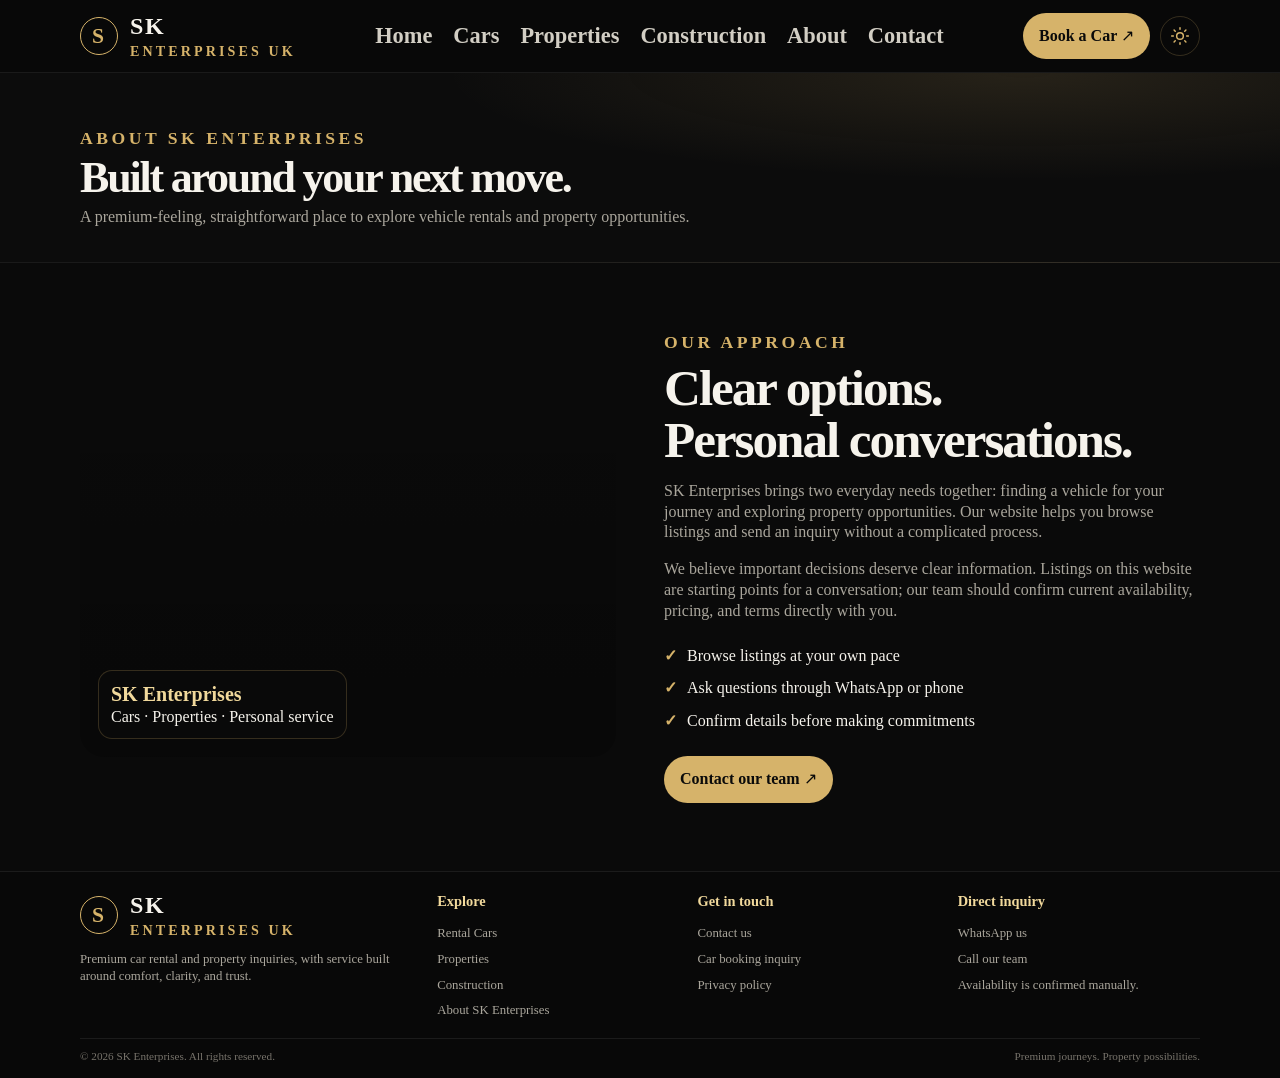
<file: about.html>
<!doctype html>
<html lang="en-GB">
  <head>
    <title>About SK Enterprises Car Rental & Property Services</title>
    <meta
      name="description"
      content="Learn about SK Enterprises and its car rental, property, and construction inquiries. Contact the team about services in its confirmed operating areas."
    />
    <meta charset="utf-8" />
    <meta name="viewport" content="width=device-width, initial-scale=1" />
    <meta name="theme-color" content="#0a0a0a" />
    <link rel="icon" href="images/branding/favicon.svg" type="image/svg+xml" />
    <link rel="stylesheet" href="css/components.css" />
    <link rel="stylesheet" href="css/style.css" />
    <link rel="stylesheet" href="css/responsive-pro.css" />
    <link rel="stylesheet" href="css/theme.css" />
    <script src="js/theme.js"></script>
    <script defer src="js/config.js"></script>
    <script defer src="js/main.js"></script>
  </head>
  <body>
    <header class="site-header">
      <div class="container navbar">
        <a class="brand" href="index.html" aria-label="SK Enterprises home"
          ><span class="brand-mark">S</span
          ><span class="brand-copy"
            ><strong>SK </strong><small>ENTERPRISES UK</small></span
          ></a
        >
        <nav
          class="nav-links"
          id="primary-navigation"
          aria-label="Main navigation"
        >
          <a href="index.html">Home</a><a href="cars.html">Cars</a
          ><a href="properties.html">Properties</a
          ><a href="construction.html">Construction</a
          ><a href="about.html">About</a><a href="contact.html">Contact</a>
        </nav>
        <div class="nav-actions">
          <a class="btn btn--gold btn--small" href="booking.html"
            >Book a Car ↗</a
          ><button
            class="menu-toggle"
            aria-label="Open navigation menu"
            aria-expanded="false"
            aria-controls="primary-navigation"
          >
            ☰
          </button>
        </div>
      </div>
    </header>
    <main>
      <section class="page-hero">
        <div class="container">
          <span class="eyebrow">About SK Enterprises</span>
          <h1>Built around your next move.</h1>
          <p>
            A premium-feeling, straightforward place to explore vehicle rentals
            and property opportunities.
          </p>
        </div>
      </section>
      <section class="section">
        <div class="container about-grid">
          <div
            class="about-visual"
            role="img"
            aria-label="Modern residential architecture"
          >
            <div class="about-stamp">
              <strong>SK Enterprises</strong
              ><span>Cars · Properties · Personal service</span>
            </div>
          </div>
          <div class="about-copy">
            <span class="eyebrow">Our approach</span>
            <h2>Clear options.<br />Personal conversations.</h2>
            <p>
              SK Enterprises brings two everyday needs together: finding a
              vehicle for your journey and exploring property opportunities. Our
              website helps you browse listings and send an inquiry without a
              complicated process.
            </p>
            <p>
              We believe important decisions deserve clear information. Listings
              on this website are starting points for a conversation; our team
              should confirm current availability, pricing, and terms directly
              with you.
            </p>
            <ul class="check-list">
              <li>Browse listings at your own pace</li>
              <li>Ask questions through WhatsApp or phone</li>
              <li>Confirm details before making commitments</li>
            </ul>
            <a class="btn btn--gold" href="contact.html">Contact our team ↗</a>
          </div>
        </div>
      </section>
    </main>
    <footer class="site-footer">
      <div class="container">
        <div class="footer-grid">
          <div class="footer-about">
            <a class="brand" href="index.html"
              ><span class="brand-mark">S</span
              ><span class="brand-copy"
                ><strong>SK </strong><small>ENTERPRISES UK</small></span
              ></a
            >
            <p>
              Premium car rental and property inquiries, with service built
              around comfort, clarity, and trust.
            </p>
          </div>
          <div class="footer-col">
            <h4>Explore</h4>
            <a href="cars.html">Rental Cars</a
            ><a href="properties.html">Properties</a
            ><a href="construction.html">Construction</a
            ><a href="about.html">About SK Enterprises</a>
          </div>
          <div class="footer-col">
            <h4>Get in touch</h4>
            <a href="contact.html">Contact us</a
            ><a href="booking.html">Car booking inquiry</a
            ><a href="privacy.html">Privacy policy</a>
          </div>
          <div class="footer-col">
            <h4>Direct inquiry</h4>
            <a href="javascript:void(0)" data-whatsapp>WhatsApp us</a
            ><a href="javascript:void(0)" data-call>Call our team</a>
            <p>Availability is confirmed manually.</p>
          </div>
        </div>
        <div class="footer-bottom">
          <span
            >© <span data-year></span> SK Enterprises. All rights
            reserved.</span
          ><span>Premium journeys. Property possibilities.</span>
        </div>
      </div>
    </footer>
  </body>
</html>
</file>
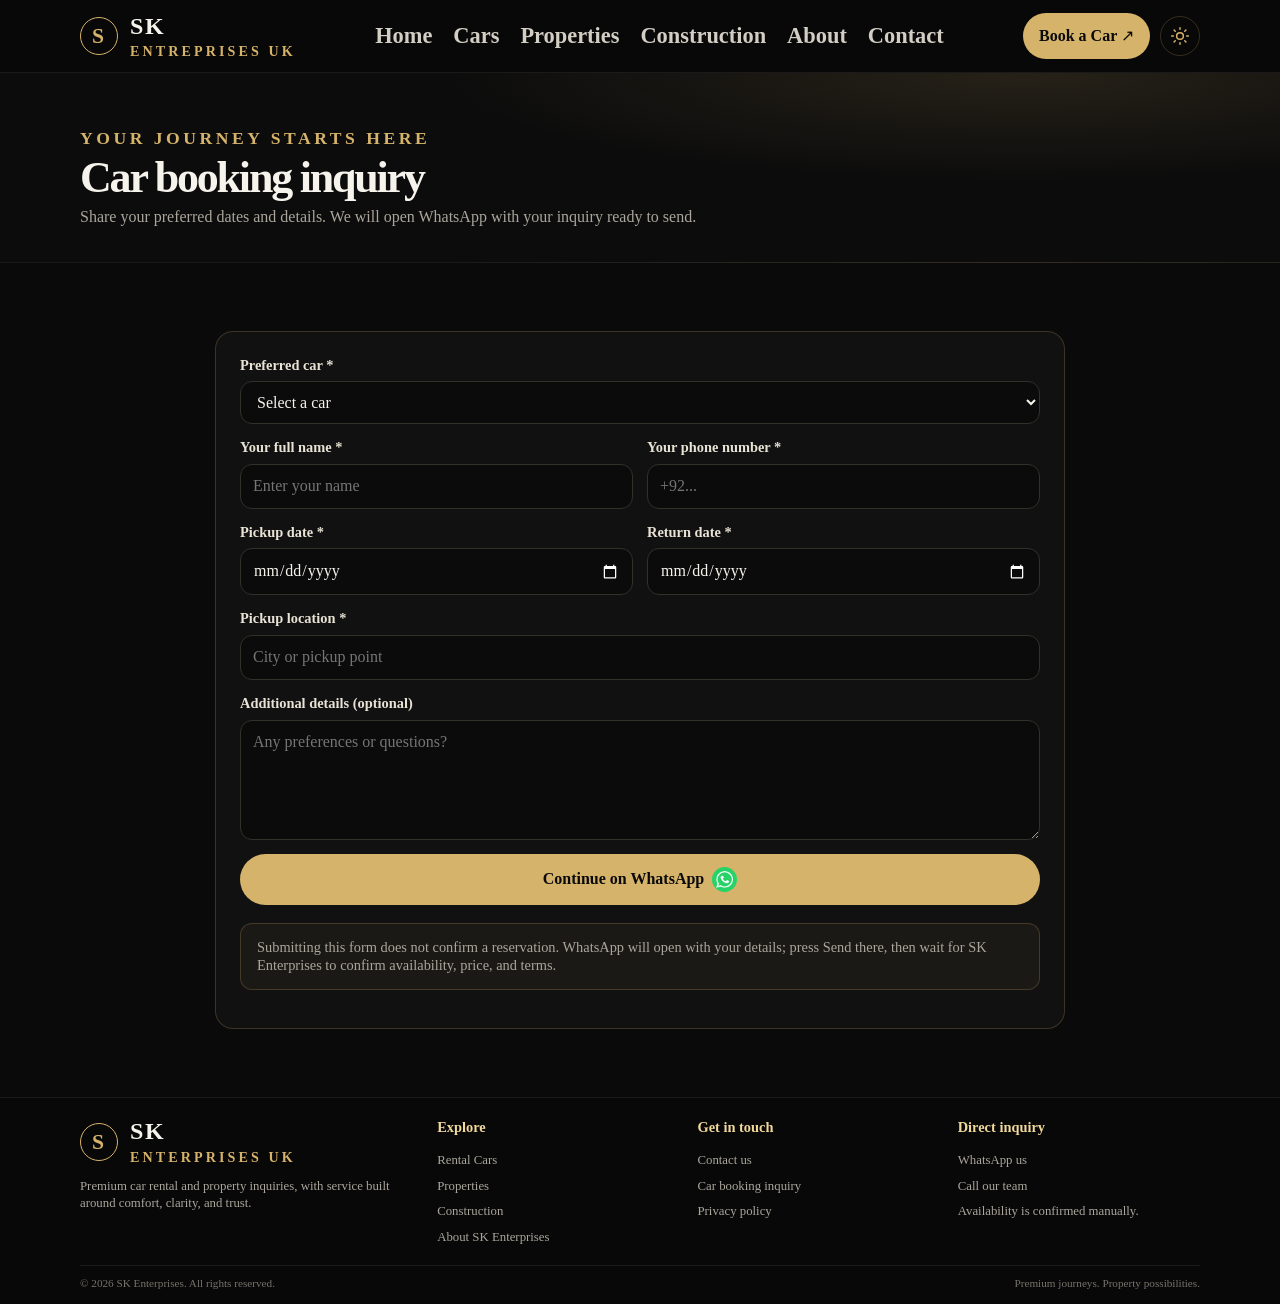
<file: booking.html>
<!doctype html>
<html lang="en-GB">
  <head>
    <title>Car Rental Booking in Islamabad & Rawalpindi | SK Enterprises</title>
    <meta
      name="description"
      content="Send SK Enterprises a car rental inquiry for Islamabad or Rawalpindi. Ask about dates, pickup location, driver or self-drive options, and availability."
    />
    <meta charset="utf-8" />
    <meta name="viewport" content="width=device-width, initial-scale=1" />
    <meta name="theme-color" content="#0a0a0a" />
    <link rel="icon" href="images/branding/favicon.svg" type="image/svg+xml" />
    <link rel="stylesheet" href="css/components.css" />
    <link rel="stylesheet" href="css/style.css" />
    <link rel="stylesheet" href="css/theme.css" />

    <link rel="stylesheet" href="css/responsive-pro.css" />
    <script defer src="js/config.js"></script>
    <script defer src="js/main.js"></script>
    <script src="js/theme.js"></script>
  </head>
  <body>
    <header class="site-header">
      <div class="container navbar">
        <a class="brand" href="index.html" aria-label="SK Enterprises home"
          ><span class="brand-mark">S</span
          ><span class="brand-copy"
            ><strong>SK </strong><small>ENTREPRISES UK</small></span
          ></a
        >
        <nav
          class="nav-links"
          id="primary-navigation"
          aria-label="Main navigation"
        >
          <a href="index.html">Home</a><a href="cars.html">Cars</a
          ><a href="properties.html">Properties</a
          ><a href="construction.html">Construction</a
          ><a href="about.html">About</a><a href="contact.html">Contact</a>
        </nav>
        <div class="nav-actions">
          <a class="btn btn--gold btn--small" href="booking.html"
            >Book a Car ↗</a
          ><button
            class="menu-toggle"
            aria-label="Open navigation menu"
            aria-expanded="false"
            aria-controls="primary-navigation"
          >
            ☰
          </button>
        </div>
      </div>
    </header>
    <main>
      <section class="page-hero">
        <div class="container">
          <span class="eyebrow">Your journey starts here</span>
          <h1>Car booking inquiry</h1>
          <p>
            Share your preferred dates and details. We will open WhatsApp with
            your inquiry ready to send.
          </p>
        </div>
      </section>
      <section class="section">
        <div class="container" style="max-width: 850px">
          <form id="booking-form" class="form-card">
            <div class="form-grid">
              <div class="field field--full">
                <label for="car">Preferred car *</label
                ><select id="car" name="car" required>
                  <option value="">Select a car</option>
                  <option value="CAR001 — Executive Sedan">
                    Executive Sedan
                  </option>
                  <option value="CAR002 — Luxury Performance Coupe">
                    Luxury Performance Coupe
                  </option>
                  <option value="CAR003 — Premium SUV">Premium SUV</option>
                </select>
              </div>
              <div class="field">
                <label for="name">Your full name *</label
                ><input
                  id="name"
                  name="name"
                  autocomplete="name"
                  required
                  placeholder="Enter your name"
                />
              </div>
              <div class="field">
                <label for="phone">Your phone number *</label
                ><input
                  id="phone"
                  name="phone"
                  type="tel"
                  autocomplete="tel"
                  required
                  placeholder="+92..."
                />
              </div>
              <div class="field">
                <label for="pickupDate">Pickup date *</label
                ><input
                  id="pickupDate"
                  name="pickupDate"
                  type="date"
                  required
                />
              </div>
              <div class="field">
                <label for="returnDate">Return date *</label
                ><input
                  id="returnDate"
                  name="returnDate"
                  type="date"
                  required
                />
              </div>
              <div class="field field--full">
                <label for="location">Pickup location *</label
                ><input
                  id="location"
                  name="location"
                  required
                  placeholder="City or pickup point"
                />
              </div>
              <div class="field field--full">
                <label for="notes">Additional details (optional)</label
                ><textarea
                  id="notes"
                  name="notes"
                  rows="4"
                  placeholder="Any preferences or questions?"
                ></textarea>
              </div>
              <div class="field field--full">
                <button class="btn btn--gold" type="submit">
                  Continue on WhatsApp
                  <span
                    ><img
                      class="whatsapp-Logo"
                      src="images/whatsapp.logo.png"
                      alt=""
                  /></span>
                </button>
              </div>
            </div>
            <p class="notice" style="margin-top: 18px">
              Submitting this form does not confirm a reservation. WhatsApp will
              open with your details; press Send there, then wait for SK
              Enterprises to confirm availability, price, and terms.
            </p>
          </form>
        </div>
      </section>
    </main>
    <footer class="site-footer">
      <div class="container">
        <div class="footer-grid">
          <div class="footer-about">
            <a class="brand" href="index.html"
              ><span class="brand-mark">S</span
              ><span class="brand-copy"
                ><strong>SK </strong><small>ENTERPRISES UK</small></span
              ></a
            >
            <p>
              Premium car rental and property inquiries, with service built
              around comfort, clarity, and trust.
            </p>
          </div>
          <div class="footer-col">
            <h4>Explore</h4>
            <a href="cars.html">Rental Cars</a
            ><a href="properties.html">Properties</a
            ><a href="construction.html">Construction</a
            ><a href="about.html">About SK Enterprises</a>
          </div>
          <div class="footer-col">
            <h4>Get in touch</h4>
            <a href="contact.html">Contact us</a
            ><a href="booking.html">Car booking inquiry</a
            ><a href="privacy.html">Privacy policy</a>
          </div>
          <div class="footer-col">
            <h4>Direct inquiry</h4>
            <a href="javascript:void(0)" data-whatsapp>WhatsApp us</a
            ><a href="javascript:void(0)" data-call>Call our team</a>
            <p>Availability is confirmed manually.</p>
          </div>
        </div>
        <div class="footer-bottom">
          <span
            >© <span data-year></span> SK Enterprises. All rights
            reserved.</span
          ><span>Premium journeys. Property possibilities.</span>
        </div>
      </div>
    </footer>
    <script defer src="js/booking.js"></script>
  </body>
</html>
</file>
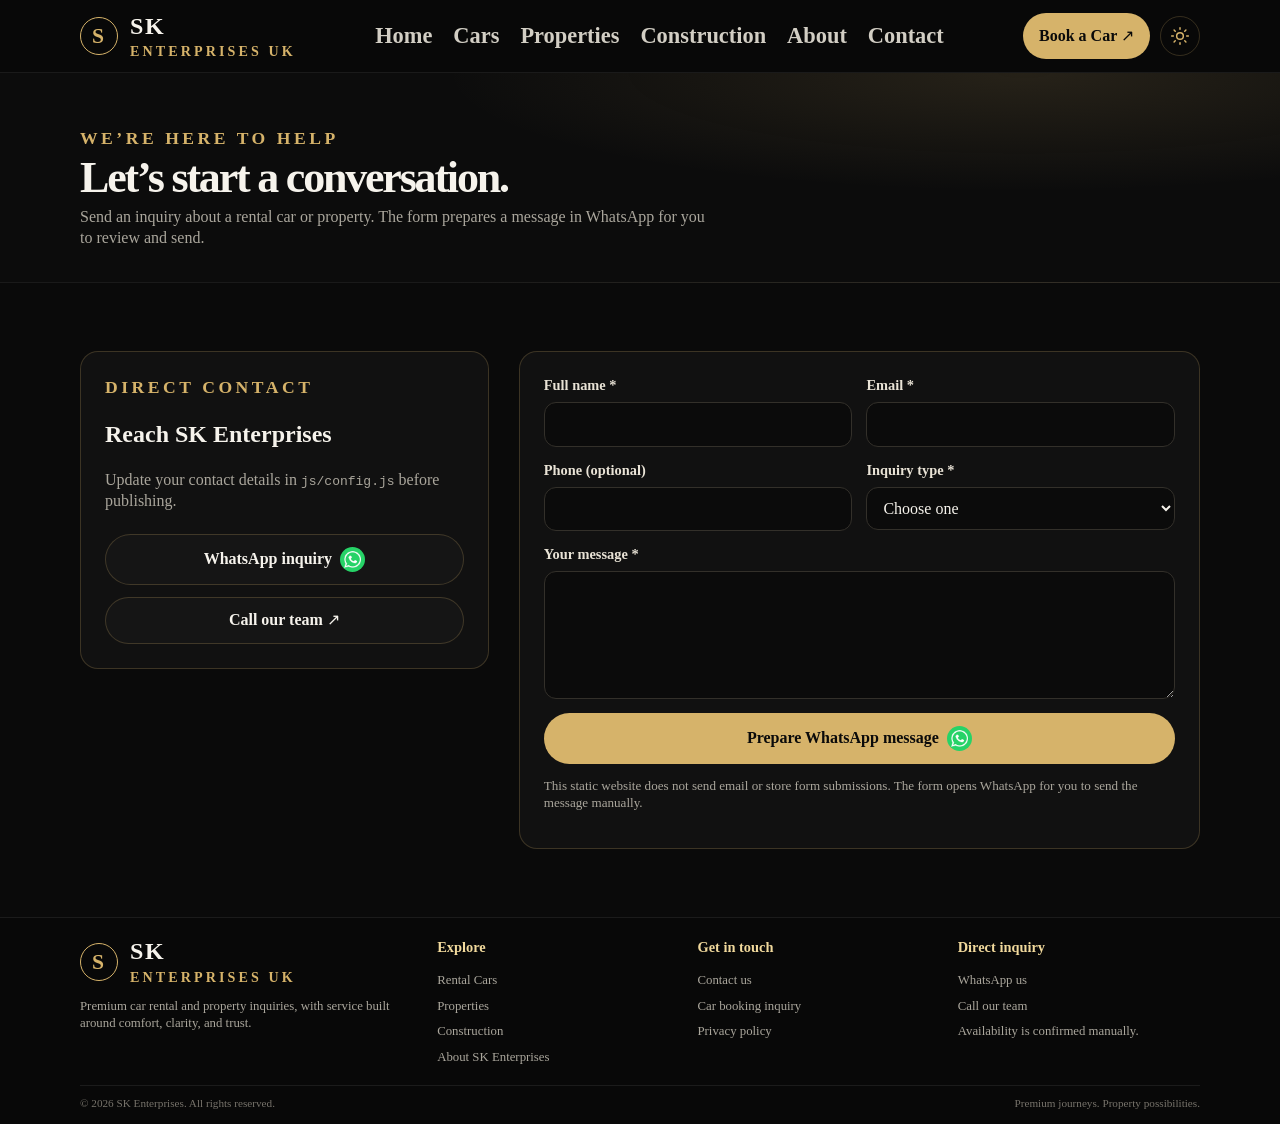
<file: contact.html>
<!doctype html>
<html lang="en-GB">
  <head>
    <title>Contact SK Enterprises | Islamabad & Rawalpindi Car Rental</title>
    <meta
      name="description"
      content="Contact SK Enterprises about car rental in Islamabad and Rawalpindi, including driver and self-drive options, subject to availability."
    />
    <meta charset="utf-8" />
    <meta name="viewport" content="width=device-width, initial-scale=1" />
    <meta name="theme-color" content="#0a0a0a" />
    <link rel="icon" href="images/branding/favicon.svg" type="image/svg+xml" />
    <link rel="stylesheet" href="css/components.css" />
    <link rel="stylesheet" href="css/style.css" />
    <!-- <link rel="stylesheet" href="css/responsive.css"> -->
    <link rel="stylesheet" href="css/responsive-pro.css" />
    <link rel="stylesheet" href="css/theme.css" />
    <script src="js/theme.js"></script>
    <script defer src="js/config.js"></script>
    <script defer src="js/main.js"></script>
  </head>
  <body>
    <header class="site-header">
      <div class="container navbar">
        <a class="brand" href="index.html" aria-label="SK Enterprises home"
          ><span class="brand-mark">S</span
          ><span class="brand-copy"
            ><strong>SK </strong><small>ENTERPRISES UK</small></span
          ></a
        >
        <nav
          class="nav-links"
          id="primary-navigation"
          aria-label="Main navigation"
        >
          <a href="index.html">Home</a><a href="cars.html">Cars</a
          ><a href="properties.html">Properties</a
          ><a href="construction.html">Construction</a
          ><a href="about.html">About</a><a href="contact.html">Contact</a>
        </nav>
        <div class="nav-actions">
          <a class="btn btn--gold btn--small hidden" href="booking.html"
            >Book a Car ↗</a
          ><button
            class="menu-toggle"
            aria-label="Open navigation menu"
            aria-expanded="false"
            aria-controls="primary-navigation"
          >
            ☰
          </button>
        </div>
      </div>
    </header>
    <main>
      <section class="page-hero">
        <div class="container">
          <span class="eyebrow">We’re here to help</span>
          <h1>Let’s start a conversation.</h1>
          <p>
            Send an inquiry about a rental car or property. The form prepares a
            message in WhatsApp for you to review and send.
          </p>
        </div>
      </section>
      <section class="section">
        <div
          class="container"
          style="
            display: grid;
            grid-template-columns: 0.75fr 1.25fr;
            gap: 30px;
            align-items: start;
          "
        >
          <div>
            <div class="form-card">
              <span class="eyebrow">Direct contact</span>
              <h2>Reach SK Enterprises</h2>
              <p class="muted">
                Update your contact details in <code>js/config.js</code> before
                publishing.
              </p>
              <div style="display: grid; gap: 12px; margin-top: 22px">
                <button class="btn btn--outline" data-whatsapp>
                  WhatsApp inquiry
                  <span
                    ><img
                      class="whatsapp-Logo"
                      src="images/whatsapp.logo.png"
                      alt="w-logo"
                  /></span></button
                ><button class="btn btn--outline" data-call>
                  Call our team ↗
                </button>
              </div>
            </div>
          </div>
          <form id="contact-form" class="form-card">
            <div class="form-grid">
              <div class="field">
                <label for="contact-name">Full name *</label
                ><input
                  id="contact-name"
                  name="name"
                  required
                  autocomplete="name"
                />
              </div>
              <div class="field">
                <label for="contact-email">Email *</label
                ><input
                  id="contact-email"
                  name="email"
                  type="email"
                  required
                  autocomplete="email"
                />
              </div>
              <div class="field">
                <label for="contact-phone">Phone (optional)</label
                ><input id="contact-phone" name="phone" type="tel" />
              </div>
              <div class="field">
                <label for="subject">Inquiry type *</label
                ><select id="subject" name="subject" required>
                  <option value="">Choose one</option>
                  <option>Car rental</option>
                  <option>Property sale</option>
                  <option>Property rent</option>
                  <option>General inquiry</option>
                </select>
              </div>
              <div class="field field--full">
                <label for="message">Your message *</label
                ><textarea
                  id="message"
                  name="message"
                  rows="5"
                  required
                ></textarea>
              </div>
              <div class="field field--full">
                <button class="btn btn--gold" type="submit">
                  Prepare WhatsApp message
                  <span
                    ><img
                      class="whatsapp-Logo"
                      src="images/whatsapp.logo.png"
                      alt="w-logo"
                  /></span>
                </button>
              </div>
            </div>
            <p class="muted" style="font-size: 0.82rem">
              This static website does not send email or store form submissions.
              The form opens WhatsApp for you to send the message manually.
            </p>
          </form>
        </div>
      </section>
    </main>
    <footer class="site-footer">
      <div class="container">
        <div class="footer-grid">
          <div class="footer-about">
            <a class="brand" href="index.html"
              ><span class="brand-mark">S</span
              ><span class="brand-copy"
                ><strong>SK </strong><small>ENTERPRISES UK</small></span
              ></a
            >
            <p>
              Premium car rental and property inquiries, with service built
              around comfort, clarity, and trust.
            </p>
          </div>
          <div class="footer-col">
            <h4>Explore</h4>
            <a href="cars.html">Rental Cars</a
            ><a href="properties.html">Properties</a
            ><a href="construction.html">Construction</a
            ><a href="about.html">About SK Enterprises</a>
          </div>
          <div class="footer-col">
            <h4>Get in touch</h4>
            <a href="contact.html">Contact us</a
            ><a href="booking.html">Car booking inquiry</a
            ><a href="privacy.html">Privacy policy</a>
          </div>
          <div class="footer-col">
            <h4>Direct inquiry</h4>
            <a href="javascript:void(0)" data-whatsapp>WhatsApp us</a
            ><a href="javascript:void(0)" data-call>Call our team</a>
            <p>Availability is confirmed manually.</p>
          </div>
        </div>
        <div class="footer-bottom">
          <span
            >© <span data-year></span> SK Enterprises. All rights
            reserved.</span
          ><span>Premium journeys. Property possibilities.</span>
        </div>
      </div>
    </footer>
    <script defer src="js/contact.js"></script>
  </body>
</html>
</file>
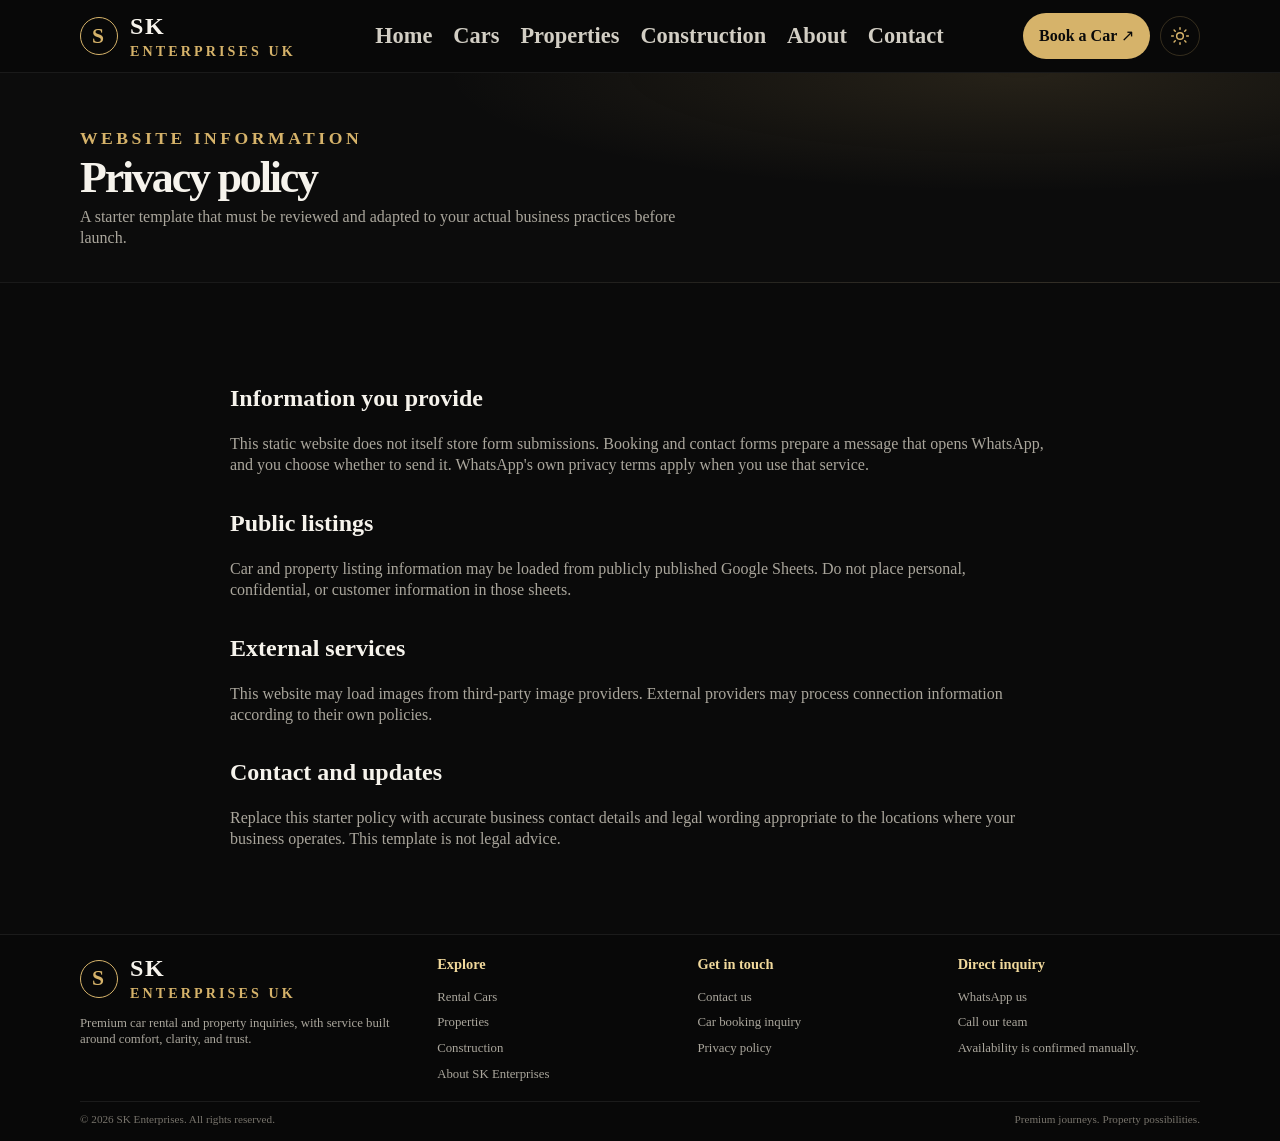
<file: privacy.html>
<!doctype html>
<html lang="en-GB">
  <head>
    <title>Privacy Policy | SK Enterprises</title>
    <meta
      name="description"
      content="Privacy information for the SK Enterprises website."
    />
    <meta charset="utf-8" />
    <meta name="viewport" content="width=device-width, initial-scale=1" />
    <meta name="theme-color" content="#0a0a0a" />
    <link rel="icon" href="images/branding/favicon.svg" type="image/svg+xml" />
    <link rel="stylesheet" href="css/components.css" />
    <link rel="stylesheet" href="css/style.css" />
    <!-- <link rel="stylesheet" href="css/responsive.css"> -->
    <link rel="stylesheet" href="css/responsive-pro.css" />
    <link rel="stylesheet" href="css/theme.css" />
    <script src="js/theme.js"></script>
    <script defer src="js/config.js"></script>
    <script defer src="js/main.js"></script>
  </head>
  <body>
    <header class="site-header">
      <div class="container navbar">
        <a class="brand" href="index.html" aria-label="SK Enterprises home"
          ><span class="brand-mark">S</span
          ><span class="brand-copy"
            ><strong>SK </strong><small>ENTERPRISES UK</small></span
          ></a
        >
        <nav
          class="nav-links"
          id="primary-navigation"
          aria-label="Main navigation"
        >
          <a href="index.html">Home</a><a href="cars.html">Cars</a
          ><a href="properties.html">Properties</a
          ><a href="construction.html">Construction</a
          ><a href="about.html">About</a><a href="contact.html">Contact</a>
        </nav>
        <div class="nav-actions">
          <a class="btn btn--gold btn--small" href="booking.html"
            >Book a Car ↗</a
          ><button
            class="menu-toggle"
            aria-label="Open navigation menu"
            aria-expanded="false"
            aria-controls="primary-navigation"
          >
            ☰
          </button>
        </div>
      </div>
    </header>
    <main>
      <section class="page-hero">
        <div class="container">
          <span class="eyebrow">Website information</span>
          <h1>Privacy policy</h1>
          <p>
            A starter template that must be reviewed and adapted to your actual
            business practices before launch.
          </p>
        </div>
      </section>
      <section class="section">
        <div class="container legal-copy">
          <h2>Information you provide</h2>
          <p>
            This static website does not itself store form submissions. Booking
            and contact forms prepare a message that opens WhatsApp, and you
            choose whether to send it. WhatsApp's own privacy terms apply when
            you use that service.
          </p>
          <h2>Public listings</h2>
          <p>
            Car and property listing information may be loaded from publicly
            published Google Sheets. Do not place personal, confidential, or
            customer information in those sheets.
          </p>
          <h2>External services</h2>
          <p>
            This website may load images from third-party image providers.
            External providers may process connection information according to
            their own policies.
          </p>
          <h2>Contact and updates</h2>
          <p>
            Replace this starter policy with accurate business contact details
            and legal wording appropriate to the locations where your business
            operates. This template is not legal advice.
          </p>
        </div>
      </section>
    </main>
    <footer class="site-footer">
      <div class="container">
        <div class="footer-grid">
          <div class="footer-about">
            <a class="brand" href="index.html"
              ><span class="brand-mark">S</span
              ><span class="brand-copy"
                ><strong>SK </strong><small>ENTERPRISES UK</small></span
              ></a
            >
            <p>
              Premium car rental and property inquiries, with service built
              around comfort, clarity, and trust.
            </p>
          </div>
          <div class="footer-col">
            <h4>Explore</h4>
            <a href="cars.html">Rental Cars</a
            ><a href="properties.html">Properties</a
            ><a href="construction.html">Construction</a
            ><a href="about.html">About SK Enterprises</a>
          </div>
          <div class="footer-col">
            <h4>Get in touch</h4>
            <a href="contact.html">Contact us</a
            ><a href="booking.html">Car booking inquiry</a
            ><a href="privacy.html">Privacy policy</a>
          </div>
          <div class="footer-col">
            <h4>Direct inquiry</h4>
            <a href="javascript:void(0)" data-whatsapp>WhatsApp us</a
            ><a href="javascript:void(0)" data-call>Call our team</a>
            <p>Availability is confirmed manually.</p>
          </div>
        </div>
        <div class="footer-bottom">
          <span
            >© <span data-year></span> SK Enterprises. All rights
            reserved.</span
          ><span>Premium journeys. Property possibilities.</span>
        </div>
      </div>
    </footer>
  </body>
</html>
</file>
<file: css/components.css>
:root {
  --black: #0a0a0a;
  --surface: #111111;
  --surface-2: #181818;
  --gold: #d6b36a;
  --gold-light: #f1d99c;
  --text: #f6f3ec;
  --muted: #aaa69c;
  --line: rgba(214, 179, 106, 0.22);
  --radius: 18px;
  --shadow: 0 18px 50px rgba(0, 0, 0, 0.32);
}
* {
  box-sizing: border-box;
}
html {
  scroll-behavior: smooth;
}
body {
  margin: 0;
  background: var(--black);
  color: var(--text);
  /* font-family: Inter, "Segoe UI", Arial, sans-serif; */
  font-family: "Times New Roman", Times, serif;
  line-height: 1.3;
}
img {
  max-width: 100%;
  display: block;
}
a {
  color: inherit;
  text-decoration: none;
}
button,
input,
select,
textarea {
  font: inherit;
}
button,
.btn {
  cursor: pointer;
}
.container {
  width: min(1120px, calc(100% - 40px));
  margin-inline: auto;
}
.section {
  padding: 68px 0;
}
.section--soft {
  background: linear-gradient(180deg, #101010, #0a0a0a);
}

.eyebrow {
  color: var(--gold);
  font-size: 1.1rem;
  font-weight: 800;
  letter-spacing: 0.2em;
  text-transform: uppercase;
}
.section-heading {
  display: flex;
  justify-content: space-between;
  align-items: end;
  gap: 20px;
  margin-bottom: 18px;
}
.section-heading h2 {
  margin: 4px 0 0;
  font-size: clamp(1.75rem, 3.4vw, 2.65rem);
  line-height: 1.1;
  letter-spacing: -0.04em;
}
.section-heading p {
  max-width: 440px;
  color: var(--muted);
  margin: 0;
}
.btn {
  display: inline-flex;
  align-items: center;
  justify-content: center;
  gap: 8px;
  border: 1px solid transparent;
  border-radius: 999px;
  padding: 12px 15px;
  font-weight: 550;
  transition: 0.25s ease;
}
.btn--gold {
  background: var(--gold);
  color: var(--black);
}
.btn--gold:hover {
  background: var(--gold-light);
  transform: translateY(-2px);
}
.btn--outline {
  border-color: var(--line);
  color: var(--text);
  background: rgba(255, 255, 255, 0.02);
}
.btn--outline:hover {
  border-color: var(--gold);
  color: var(--gold-light);
}
.btn--small {
  padding: 12px 15px;
  font-size: 1rem;
}

.text-link {
  color: var(--gold-light);
  font-weight: 750;
}
.text-link:hover {
  color: white;
}
.card {
  background: var(--surface);
  border: 1px solid rgba(255, 255, 255, 0.07);
  border-radius: var(--radius);
  overflow: hidden;
  transition:
    transform 0.25s,
    border-color 0.25s;
}
.card:hover {
  transform: translateY(-5px);
  border-color: var(--line);
}
.card__body {
  padding: 15px;
}
.card__image {
  aspect-ratio: 16 / 10;
  overflow: hidden;
  background: #222;
}
.card__image img {
  width: 100%;
  height: 100%;
  object-fit: cover;
  transition: transform 0.45s;
}
.card:hover .card__image img {
  transform: scale(1.04);
}
.card__topline {
  display: flex;
  justify-content: space-between;
  align-items: center;
  gap: 12px;
  margin-bottom: 10px;
}
.pill {
  display: inline-flex;
  align-items: center;
  border: 1px solid var(--line);
  color: var(--gold-light);
  background: rgba(214, 179, 106, 0.08);
  border-radius: 999px;
  padding: 5px 10px;
  font-size: 0.72rem;
  font-weight: 800;
  letter-spacing: 0.04em;
}
.muted {
  color: var(--muted);
}
.price {
  color: var(--gold-light);
  font-size: 1.18rem;
  font-weight: 850;
}
.price small {
  font-size: 0.76rem;
  font-weight: 600;
  color: var(--muted);
}
.card h3 {
  font-size: 1.22rem;
  line-height: 1.25;
  margin: 0 0 9px;
}
.card__specs {
  display: flex;
  flex-wrap: wrap;
  gap: 12px;
  color: var(--muted);
  font-size: 0.85rem;
  margin: 15px 0 18px;
}
.card__actions {
  display: flex;
  flex-wrap: wrap;
  gap: 8px;
}
.grid {
  display: grid;
  grid-template-columns: repeat(3, minmax(0, 1fr));
  gap: 18px;
}
.form-card {
  background: var(--surface);
  border: 1px solid var(--line);
  border-radius: var(--radius);
  padding: 24px;
}
.form-grid {
  display: grid;
  grid-template-columns: repeat(2, minmax(0, 1fr));
  gap: 17px;
}
.field {
  display: flex;
  flex-direction: column;
  gap: 7px;
}
.field--full {
  grid-column: 1 / -1;
}
.field label {
  color: #e9e3d6;
  font-size: 0.9rem;
  font-weight: 700;
}
.field input,
.field select,
.field textarea,
.filter-control {
  width: 100%;
  color: var(--text);
  background: #0b0b0b;
  border: 1px solid #33302a;
  border-radius: 12px;
  padding: 13px 14px;
  outline: none;
}
.field input:focus,
.field select:focus,
.field textarea:focus,
.filter-control:focus {
  border-color: var(--gold);
  box-shadow: 0 0 0 3px rgba(214, 179, 106, 0.1);
}
.field select option {
  background: #111;
}
.notice {
  border: 1px solid var(--line);
  border-radius: 12px;
  padding: 14px 16px;
  color: var(--muted);
  font-size: 0.9rem;
  background: rgba(214, 179, 106, 0.05);
}
.empty-state {
  text-align: center;
  padding: 44px 20px;
  border: 1px dashed #3a3529;
  border-radius: var(--radius);
  color: var(--muted);
}
.empty-state h3 {
  color: var(--text);
}
.page-hero {
  padding: 54px 0 34px;
  background:
    radial-gradient(
      ellipse at 80% 0%,
      rgba(214, 179, 106, 0.13),
      transparent 40%
    ),
    #0c0c0c;
  border-bottom: 1px solid rgba(255, 255, 255, 0.06);
}
.page-hero h1 {
  font-size: clamp(1.4rem, 3.6vw, 2.6rem);
  line-height: 1.02;
  letter-spacing: -0.05em;
  margin: 6px 0;
}
.page-hero p {
  color: var(--muted);
  max-width: 640px;
  margin: 0;
}
.toast {
  position: fixed;
  bottom: 22px;
  left: 50%;
  transform: translateX(-50%);
  background: #f1d99c;
  color: #15110a;
  padding: 12px 18px;
  border-radius: 999px;
  box-shadow: var(--shadow);
  z-index: 1000;
  font-weight: 750;
}

/* Compact luxury polish: refined scale, spacing and card proportions. */
.section-heading p {
  font-size: 0.94rem;
}
.card h3 {
  font-size: 1.1rem;
}
.card__specs {
  gap: 9px;
  font-size: 0.8rem;
  margin: 12px 0 15px;
}
.pill {
  padding: 4px 9px;
}
.field input,
.field select,
.field textarea,
.filter-control {
  padding: 11px 12px;
}
.form-grid {
  gap: 14px;
}
.hidden {
  display: block;
}
</file>
<file: css/style.css>
/* SK_ENTERPRISES main design system — premium black and gold */
:root {
  color-scheme: dark;
}
.site-header {
  position: sticky;
  top: 0;
  z-index: 100;
  background: rgba(8, 8, 8, 0.88);
  backdrop-filter: blur(8px);
  border-bottom: 1px solid rgba(255, 255, 255, 0.07);
}
.navbar {
  min-height: 72px;
  display: flex;
  align-items: center;
  justify-content: space-between;
  gap: 28px;
}
.brand {
  display: flex;
  align-items: center;
  gap: 12px;
  font-weight: 900;
  letter-spacing: 0.11em;
}
.brand-mark {
  width: 38px;
  height: 38px;
  display: grid;
  place-items: center;
  border: 1px solid var(--gold);
  color: var(--gold);
  border-radius: 50%;
  /* font-family: Georgia, serif; */
  font-family: "Times New Roman", Times, serif;
  font-size: 1.35rem;
}
.brand-copy {
  display: flex;
  flex-direction: column;
  line-height: 1.1;
}
.brand-copy strong {
  font-size: 1.5rem;
}
.brand-copy small {
  color: var(--gold);
  font-size: 0.88rem;
  letter-spacing: 0.22em;
  margin-top: 5px;
}
.nav-links {
  display: flex;
  align-items: center;
  gap: 21px;
  color: #d2cec4;
  font-size: 1.4rem;
  font-weight: 650;
}
.nav-links a:hover,
.nav-links a[aria-current="page"] {
  color: var(--gold-light);
}
.nav-actions {
  display: flex;
  align-items: center;
  gap: 10px;
}
.menu-toggle {
  display: none;
  border: 1px solid var(--line);
  background: transparent;
  color: var(--text);
  border-radius: 12px;
  width: 44px;
  height: 44px;
  font-size: 1.3rem;
}
.hero {
  min-height: 560px;
  display: grid;
  align-items: center;
  position: relative;
  overflow: hidden;
  background:
    linear-gradient(
      90deg,
      rgba(5, 5, 5, 0.96) 0%,
      rgba(5, 5, 5, 0.83) 45%,
      rgba(5, 5, 5, 0.15) 100%
    ),
    url("https://images.unsplash.com/photo-1503376780353-7e6692767b70?auto=format&fit=crop&w=2200&q=85")
      center/cover;
}
.hero::after {
  content: "";
  position: absolute;
  inset: auto 0 0;
  height: 150px;
  background: linear-gradient(transparent, var(--black));
  pointer-events: none;
}
.hero-content {
  position: relative;
  z-index: 1;
  max-width: 650px;
  padding: 72px 0 82px;
}
.hero-kicker {
  display: inline-flex;
  align-items: center;
  gap: 10px;
  color: var(--gold-light);
  letter-spacing: 0.19em;
  text-transform: uppercase;
  font-size: 0.75rem;
  font-weight: 800;
}
.hero-kicker::before {
  content: "";
  width: 34px;
  height: 1px;
  background: var(--gold);
}
.hero h1 {
  font-size: clamp(2.8rem, 6.2vw, 5.2rem);
  letter-spacing: -0.07em;
  line-height: 0.96;
  margin: 22px 0;
  max-width: 780px;
}
.hero h1 span {
  color: var(--gold);
}
.hero p {
  color: #d0ccc4;
  max-width: 530px;
  font-size: 1rem;
}
.hero-buttons {
  display: flex;
  flex-wrap: wrap;
  gap: 10px;
  margin-top: 24px;
}
.hero-note {
  margin-top: 30px;
  display: flex;
  gap: 24px;
  flex-wrap: wrap;
  color: #c4bfb3;
  font-size: 0.86rem;
}
.hero-note strong {
  color: var(--text);
  display: block;
  font-size: 1.15rem;
}
.service-strip {
  border-block: 1px solid rgba(255, 255, 255, 0.07);
  background: #0e0e0e;
}
.service-strip__inner {
  display: grid;
  grid-template-columns: repeat(3, 1fr);
}
.service-point {
  display: flex;
  align-items: center;
  gap: 12px;
  padding: 20px 17px;
  border-right: 1px solid rgba(255, 255, 255, 0.07);
}
.service-point:last-child {
  border-right: 0;
}
.service-icon {
  width: 45px;
  height: 45px;
  display: grid;
  place-items: center;
  border-radius: 14px;
  background: rgba(214, 179, 106, 0.1);
  color: var(--gold);
  font-size: 1.4rem;
}

.service-point strong {
  display: block;
  font-size: 1.45rem;
}

.service-point span {
  color: var(--gold);
  font-size: 1rem;
}

.about-grid {
  display: grid;
  grid-template-columns: 1fr 1fr;
  align-items: center;
  gap: 48px;
}
.about-visual {
  min-height: 380px;
  border-radius: 24px;
  overflow: hidden;
  position: relative;
  background:
    linear-gradient(0deg, rgba(0, 0, 0, 0.25), transparent),
    url("https://images.unsplash.com/photo-1600585154340-be6161a56a0c?auto=format&fit=crop&w=1200&q=85")
      center/cover;
}
.about-stamp {
  position: absolute;
  bottom: 17px;
  left: 22px;
  padding: 10px 12px;
  background: rgba(10, 10, 10, 0.85);
  backdrop-filter: blur(12px);
  border: 1px solid var(--line);
  border-radius: 14px;
}
.about-stamp strong {
  display: block;
  color: var(--gold-light);
  font-size: 1.4rem;
}
.about-copy h2 {
  font-size: clamp(2.4rem, 3.9vw, 3.2rem);
  line-height: 1;
  margin: 9px 0 8px;
  letter-spacing: -0.04em;
}
.about-copy p {
  color: var(--muted);
}
.check-list {
  list-style: none;
  padding: 0;
  margin: 24px 0;
  display: grid;
  gap: 12px;
}
.check-list li::before {
  content: "✓";
  color: var(--gold);
  font-weight: 900;
  margin-right: 10px;
}
.cta-panel {
  border: 1px solid var(--line);
  border-radius: 26px;
  padding: clamp(10px, 3vw, 34px);
  display: flex;
  align-items: center;
  justify-content: space-between;
  gap: 30px;
  background:
    radial-gradient(
      ellipse at 90% 10%,
      rgba(214, 179, 106, 0.13),
      transparent 40%
    ),
    #111;
}
.cta-panel h2 {
  margin: 8px 0;
  font-size: clamp(1.8rem, 4vw, 3rem);
  line-height: 1.1;
}
.cta-panel p {
  color: var(--muted);
  margin-bottom: 0;
  max-width: 600px;
}
.site-footer {
  border-top: 1px solid rgba(255, 255, 255, 0.08);
  background: #080808;
  padding: 20px 0 14px;
}
.footer-grid {
  display: grid;
  grid-template-columns: 1.4fr 1fr 1fr 1fr;
  gap: 18px;
}
.footer-about p {
  color: var(--muted);
  max-width: 330px;
  font-size: 0.8rem;
}
.footer-col h4 {
  margin: 0 0 15px;
  color: var(--gold-light);
  font-size: 0.9rem;
}
.footer-col a,
.footer-col p {
  display: block;
  color: var(--muted);
  margin: 9px 0;
  font-size: 0.8rem;
}
.footer-col a:hover {
  color: var(--gold-light);
}
.footer-bottom {
  display: flex;
  justify-content: space-between;
  gap: 20px;
  border-top: 1px solid rgba(255, 255, 255, 0.08);
  margin-top: 10px;
  padding-top: 10px;
  color: #77736b;
  font-size: 0.7rem;
}
.filter-bar {
  display: grid;
  grid-template-columns: 2fr 1fr 1fr auto;
  gap: 12px;
  padding: 8px;
  background: #111;
  border: 1px solid rgba(255, 255, 255, 0.07);
  border-radius: 16px;
  margin-bottom: 28px;
}
.details-layout {
  display: grid;
  grid-template-columns: 1.15fr 0.85fr;
  gap: 30px;
  align-items: start;
}
.details-image {
  border-radius: 22px;
  overflow: hidden;
  background: #191919;
}
.details-image img {
  width: 100%;
  aspect-ratio: 16/11;
  object-fit: cover;
}
.details-panel {
  padding: 14px;
  border: 1px solid var(--line);
  border-radius: 20px;
  background: #4a0404;
}
.details-panel h1 {
  margin: 12px 0;
  font-size: clamp(2rem, 4vw, 3.4rem);
  line-height: 1.05;
}
.spec-grid {
  display: grid;
  grid-template-columns: repeat(2, 1fr);
  gap: 12px;
  margin: 22px 0;
}
.spec-item {
  background: #191919;
  border-radius: 12px;
  padding: 14px;
}
.spec-item span {
  display: block;
  color: var(--muted);
  font-size: 0.78rem;
}
.spec-item strong {
  display: block;
  margin-top: 4px;
}
.detail-copy {
  color: var(--muted);
}
.legal-copy {
  max-width: 820px;
}
.legal-copy h2 {
  margin-top: 32px;
}
.legal-copy p,
.legal-copy li {
  color: var(--muted);
}

/* Compact luxury polish across shared sections. */
.hero-kicker {
  font-size: 0.7rem;
}
.hero-note strong {
  font-size: 1.05rem;
}
.about-stamp {
  bottom: 18px;
  left: 18px;
  padding: 10px 12px;
}
.about-stamp strong {
  font-size: 1.25rem;
}
.cta-panel {
  border-radius: 22px;
  padding: clamp(26px, 2.2vw, 32px);
  gap: 44px;
}
.cta-panel h2 {
  font-size: clamp(1rem, 2.9vw, 2rem);
}
.filter-bar {
  gap: 10px;
  padding: 14px;
  margin-bottom: 22px;
}
.details-panel h1 {
  font-size: clamp(1.8rem, 3.4vw, 2.8rem);
}
.spec-item {
  padding: 12px;
}

/* SK_ENTERPRISES automatic luxury hero slider */
.sk-enterprises-slider {
  position: relative;
  height: clamp(360px, 42vw, 520px);
  overflow: hidden;
  isolation: isolate;
  background: #080808;
  color: #fff;
}
.sk-enterprises-slide {
  position: absolute;
  inset: 0;
  display: flex;
  align-items: center;
  padding: clamp(28px, 8vw, 112px);
  background-image:
    linear-gradient(
      90deg,
      rgba(0, 0, 0, 0.86) 0%,
      rgba(0, 0, 0, 0.56) 48%,
      rgba(0, 0, 0, 0.12) 100%
    ),
    var(--slide-image);
  background-position: center;
  background-size: cover;
  opacity: 0;
  visibility: hidden;
  transform: scale(1.025);
  transition:
    opacity 0.75s ease,
    transform 5.5s ease,
    visibility 0.75s ease;
}
.sk-enterprises-slide.is-active {
  opacity: 1;
  visibility: visible;
  transform: scale(1);
  z-index: 1;
}
.sk-enterprises-slide__content {
  max-width: 570px;
  position: relative;
  z-index: 2;
}
.sk-enterprises-slide__content .hero-kicker {
  color: #e6b84b;
  font-size: 0.72rem;
  letter-spacing: 0.2em;
  font-weight: 700;
}
.sk-enterprises-slide__content h1 {
  font-size: clamp(2.15rem, 4.6vw, 4.2rem);
  line-height: 1.04;
  letter-spacing: -0.035em;
  margin: 14px 0;
}
.sk-enterprises-slide__content h1 em {
  color: #e6b84b;
  font-style: normal;
}
.sk-enterprises-slide__content p {
  max-width: 480px;
  color: #e4e4e4;
  font-size: clamp(0.9rem, 1.3vw, 1.05rem);
  line-height: 1.7;
  margin: 0 0 24px;
}
.sk-enterprises-slider__arrow {
  position: absolute;
  top: 50%;
  z-index: 4;
  transform: translateY(-50%);
  width: 42px;
  height: 42px;
  border: 1px solid rgba(230, 184, 75, 0.8);
  border-radius: 50%;
  color: #fff;
  background: rgba(0, 0, 0, 0.42);
  font-size: 1.8rem;
  line-height: 1;
  cursor: pointer;
}
.sk-enterprises-slider__prev {
  left: 20px;
}
.sk-enterprises-slider__next {
  right: 20px;
}
.sk-enterprises-slider__arrow:hover {
  color: #111;
  background: #e6b84b;
}
.sk-enterprises-slider__dots {
  position: absolute;
  z-index: 4;
  bottom: 20px;
  left: 50%;
  transform: translateX(-50%);
  display: flex;
  gap: 9px;
}
.sk-enterprises-slider__dots button {
  width: 8px;
  height: 8px;
  padding: 0;
  border: 0;
  border-radius: 50%;
  background: rgba(255, 255, 255, 0.55);
  cursor: pointer;
  transition:
    width 0.2s ease,
    background 0.2s ease;
}
.sk-enterprises-slider__dots button.is-active {
  width: 24px;
  border-radius: 8px;
  background: #e6b84b;
}

/* cuetomer experience and faq */
/* Customer feedback and FAQ */
.testimonials,
.faq {
  padding: 48px 0;
}
.faq {
  background: #151515;
}

.section-headingFAQ {
  text-align: center;
  max-width: 600px;
  margin: 0 auto 13px;
}
.section-headingFAQ h2 {
  font-size: 36px;
}
/*
.ow {
  color: #c9a448;
  font-size: 11px;
  font-weight: 700;
  letter-spacing: 2px;
}

.section-heading h2 {
  font-size: clamp(25px, 3vw, 34px);
  line-height: 1.2;
  margin: 10px 0;
}

.section-heading p {
  font-size: 14px;
  line-height: 1.6;
  color: #888;
} */

.testimonial-grid {
  display: grid;
  grid-template-columns: repeat(3, minmax(0, 1fr));
  gap: 16px;
}

.testimonial-card {
  padding: 18px;
  border: 1px solid rgba(201, 164, 72, 0.25);
  border-radius: 10px;
  background: #111;
  color: #f7f7f7;
}
.testimonial-card:hover {
  transform: translateY(-6px);
  border-color: var(--line);
  background-color: var(--line);
}

.stars {
  color: #c9a448;
  letter-spacing: 2px;
  font-size: 14px;
}

.testimonial-card p {
  font-size: 14px;
  line-height: 1.2;
}

.testimonial-card h3 {
  font-size: 14px;
  margin: 12px 0 3px;
}

.testimonial-card span {
  color: #999;
  font-size: 12px;
}

.faq-list {
  max-width: 780px;
  margin: auto;
}

.faq-item {
  border-bottom: 1px solid rgba(201, 164, 72, 0.3);
  padding: 16px 2px;
}

.faq-item summary {
  cursor: pointer;
  font-size: 15px;
  font-weight: 600;
  line-height: 1.5;
}

.faq-item summary::marker {
  color: #c9a448;
}

.faq-item p {
  color: #aaa;
  font-size: 14px;
  line-height: 1.7;
  margin: 12px 0 2px;
}
.whatsapp-Logo {
  width: 25px;
  border-radius: 50%;
}
</file>
<file: css/responsive-pro.css>
/* ==========================================================================
   SK ENTERPRISES — responsive-pro.css  (v2)
   --------------------------------------------------------------------------
   Is file ko sab se LAST mein load karein (components.css, style.css ke baad)
   aur purani responsiveClaude.css ki jagah lagayein:

   <link rel="stylesheet" href="css/components.css" />
   <link rel="stylesheet" href="css/style.css" />
   <link rel="stylesheet" href="css/responsive-pro.css" />

   FILE KA STRUCTURE (step by step):
   STEP 1   Design tokens        -> fluid spacing / container (ek jagah se control)
   STEP 2   Global safety        -> overflow, images, tap, focus, reduced-motion
   STEP 3   Fluid typography     -> headings screen ke saath khud scale hon
   STEP 4   Intrinsic grids      -> cards / testimonials bina breakpoint ke adjust
   STEP 5   Header + nav         -> desktop fit, hamburger, animated mobile menu
   STEP 6   Hero slider          -> har screen par content fit
   STEP 7   Sections             -> service strip, about, CTA, FAQ, filter bar
   STEP 8   Forms + contact      -> inline-style wali 2-column grid ka fix
   STEP 9   Details pages        -> car-details / property-details
   STEP 10  Footer
   STEP 11  Touch devices
   STEP 12  Landscape phones + Print

   BREAKPOINTS:
   1100px  laptop chhota      | 1024px iPad landscape  (hamburger yahan se)
    900px  iPad portrait      |  768px large phone
    600px  phone              |  420px / 360px extra small
   ========================================================================== */

/* ==========================================================================
   STEP 1 — DESIGN TOKENS
   Yahan ke numbers badal dein, poori site ki spacing ek sath badal jayegi.
   clamp(min, ideal, max) = screen chhoti ho to min, badi ho to max.
   ========================================================================== */
:root {
  --gutter: clamp(14px, 4vw, 24px); /* container ke left/right ka gap */
  --section-y: clamp(36px, 7vw, 68px); /* har section ka upar/neeche gap */
  --header-h: 72px; /* header ki height (mobile par 64px) */
  --tap: 44px; /* touch target ka minimum size */
  --focus: 0 0 0 3px rgba(214, 179, 106, 0.45);
}

/* ==========================================================================
   STEP 2 — GLOBAL SAFETY
   ========================================================================== */
html {
  -webkit-text-size-adjust: 100%; /* iPhone landscape par font na barhe */
  text-size-adjust: 100%;
  scroll-padding-top: calc(
    var(--header-h) + 12px
  ); /* sticky header ke neeche anchors na chhupein */
}
body {
  overflow-x: hidden; /* fallback */
  overflow-x: clip; /* modern browsers: sticky header ko bhi break nahi karta */
  min-width: 320px;
  overflow-wrap: break-word;
  -webkit-tap-highlight-color: rgba(214, 179, 106, 0.2);
}
img,
video,
iframe,
svg {
  max-width: 100%;
}
img {
  height: auto;
}

/* Container: ab gutter token se chalta hai */
.container {
  width: min(1120px, calc(100% - var(--gutter) * 2));
}
.section {
  padding-block: var(--section-y);
}

/* Keyboard users ke liye saaf focus ring (accessibility) */
a:focus-visible,
button:focus-visible,
summary:focus-visible {
  outline: 2px solid var(--gold);
  outline-offset: 3px;
  border-radius: 6px;
}

/* Jin ko animation se takleef hoti hai unke liye animation band */
@media (prefers-reduced-motion: reduce) {
  html {
    scroll-behavior: auto;
  }
  *,
  *::before,
  *::after {
    animation-duration: 0.01ms !important;
    transition-duration: 0.01ms !important;
  }
  .sk-enterprises-slide {
    transform: none !important;
  }
}

/* ==========================================================================
   STEP 3 — FLUID TYPOGRAPHY
   Kuch headings aapki CSS mein bohat chhote ya fixed px mein hain; yahan
   clamp() se un ko smooth banaya gaya hai.
   ========================================================================== */
.page-hero h1 {
  font-size: clamp(1.75rem, 1rem + 4vw, 2.75rem);
}
.about-copy h2 {
  font-size: clamp(1.85rem, 1rem + 4vw, 3.2rem);
}
.cta-panel h2 {
  font-size: clamp(
    1.45rem,
    0.8rem + 3vw,
    2.2rem
  ); /* pehle 1rem tak chala jata tha */
}
.section-headingFAQ h2 {
  font-size: clamp(1.6rem, 1rem + 3vw, 2.25rem); /* pehle fixed 36px */
}
.details-panel h1 {
  font-size: clamp(1.6rem, 1rem + 3vw, 2.8rem);
}
.eyebrow {
  font-size: clamp(0.8rem, 0.7rem + 0.5vw, 1.1rem);
}

/* ==========================================================================
   STEP 4 — INTRINSIC GRIDS (breakpoints ki zaroorat nahi)
   auto-fill + minmax = jitne cards fit hon utne columns, baqi neeche.
   Result: desktop 3, iPad 2, phone 1 — khud ba khud.
   ========================================================================== */
.grid {
  grid-template-columns: repeat(auto-fill, minmax(min(100%, 290px), 1fr));
}
.testimonial-grid {
  grid-template-columns: repeat(auto-fit, minmax(min(100%, 260px), 1fr));
}
.card__topline {
  flex-wrap: wrap; /* lamba price + pill ek line mein na phansein */
}
.card h3,
.price {
  overflow-wrap: anywhere;
}
.card__actions .btn {
  flex: 1 1 auto; /* buttons jagah ke hisab se failein */
}

/* ==========================================================================
   STEP 5 — HEADER + NAVIGATION
   ========================================================================== */

/* 5a. Chhoti laptop (1025–1100px): desktop nav fit karwane ke liye thora chhota */
@media (max-width: 1100px) {
  .navbar {
    gap: 16px;
  }
  .nav-links {
    gap: 14px;
    font-size: 1.15rem;
  }
  .brand-copy strong {
    font-size: 1.3rem;
  }
  .brand-copy small {
    font-size: 0.75rem;
  }
}

/* "Book a Car" button: .hidden class (display:block) ko theek karta hai */
.nav-actions .btn {
  display: inline-flex;
  white-space: nowrap;
}

/* 5b. iPad aur us se chhota: hamburger menu */
@media (max-width: 1024px) {
  :root {
    --header-h: 64px;
  }
  .navbar {
    min-height: var(--header-h);
    /* NOTE: .navbar ko relative nahi banaya, taake dropdown poori width le */
  }
  .nav-actions {
    margin-left: auto;
  }
  .menu-toggle {
    display: grid;
    place-items: center;
    flex-shrink: 0;
  }

  /* Dropdown menu — hidden hota hai, .is-open lagne par smooth khulta hai */
  .nav-links {
    position: absolute;
    top: 100%;
    left: 0;
    right: 0;
    display: flex;
    flex-direction: column;
    align-items: stretch;
    gap: 0;
    padding: 6px var(--gutter) 18px;
    font-size: 1.1rem;
    background: rgba(11, 11, 11, 0.98);
    border-bottom: 1px solid var(--line);
    box-shadow: var(--shadow);
    max-height: calc(100vh - var(--header-h));
    max-height: calc(100dvh - var(--header-h));
    overflow-y: auto;
    overscroll-behavior: contain;

    visibility: hidden;
    opacity: 0;
    transform: translateY(-8px);
    pointer-events: none;
    transition:
      opacity 0.22s ease,
      transform 0.22s ease,
      visibility 0.22s;
  }
  .nav-links.is-open {
    visibility: visible;
    opacity: 1;
    transform: none;
    pointer-events: auto;
  }
  .nav-links a {
    padding: 15px 4px;
    border-bottom: 1px solid rgba(255, 255, 255, 0.06);
  }
  .nav-links a:last-child {
    border-bottom: 0;
  }
}

/* 5c. Phone: brand aur button chhote taake ek line mein fit hon */
@media (max-width: 600px) {
  .navbar {
    gap: 10px;
  }
  .brand {
    gap: 8px;
    letter-spacing: 0.06em;
    min-width: 0;
  }

  .brand-mark {
    width: 34px;
    height: 34px;
    font-size: 1.15rem;
    flex-shrink: 0;
  }
  .brand-copy strong {
    font-size: 1.15rem;
  }
  .brand-copy small {
    font-size: 0.58rem;
    letter-spacing: 0.14em;
    margin-top: 3px;
  }
  .nav-actions {
    gap: 8px;
  }
  .nav-actions .btn {
    padding: 8px 12px;
    font-size: 0.82rem;
  }
  .menu-toggle {
    width: 40px;
    height: 40px;
  }
  /* .hidden {
    display: none;
  } */
  .nav-actions .btn {
    display: none;
  }
}

/* 5d. Bohat chhoti screen (≤360px): sirf hamburger */
@media (max-width: 360px) {
  .nav-actions .btn {
    display: none;
  }
}

/* ==========================================================================
   STEP 6 — HERO SLIDER  (.sk-enterprises-slider)
   ========================================================================== */
.sk-enterprises-slider {
  touch-action: pan-y; /* upar-neeche scroll chale, left-right swipe JS ke liye free */
}

@media (max-width: 1024px) {
  .sk-enterprises-slider {
    height: clamp(380px, 56vw, 480px);
  }
}

@media (max-width: 600px) {
  .sk-enterprises-slider {
    height: 470px;
  }
  .sk-enterprises-slide {
    padding: 28px 46px 56px; /* neeche dots ke liye jagah, dono taraf arrows ke liye */
  }
  .sk-enterprises-slide__content .hero-kicker {
    font-size: 0.64rem;
    letter-spacing: 0.14em;
  }
  .sk-enterprises-slide__content h1 {
    font-size: clamp(1.9rem, 8.5vw, 2.6rem);
    margin: 12px 0;
  }
  .sk-enterprises-slide__content p {
    font-size: 0.92rem;
    line-height: 1.55;
    margin-bottom: 18px;
  }
  .sk-enterprises-slider__arrow {
    width: 32px;
    height: 32px;
    font-size: 1.4rem;
  }
  .sk-enterprises-slider__prev {
    left: 7px;
  }
  .sk-enterprises-slider__next {
    right: 7px;
  }
  .sk-enterprises-slider__dots {
    bottom: 16px;
  }
}

@media (max-width: 360px) {
  .sk-enterprises-slider {
    height: 510px;
  }
  .sk-enterprises-slide {
    padding-inline: 40px;
  }
}

/* Purana .hero (agar kisi page par use ho) */
@media (max-width: 900px) {
  .hero {
    min-height: 460px;
  }
  .hero-content {
    padding: 52px 0 60px;
  }
}
@media (max-width: 600px) {
  .hero h1 {
    letter-spacing: -0.04em;
  }
  .hero-note {
    gap: 14px 22px;
  }
}
.hero-buttons .btn {
  flex: 0 1 auto;
}
@media (max-width: 480px) {
  .hero-buttons .btn {
    flex: 1 1 100%;
  }
}

/* ==========================================================================
   STEP 7 — SECTIONS
   ========================================================================== */

/* 7a. Section heading: tablet par upar-neeche */
@media (max-width: 768px) {
  .section-heading {
    flex-direction: column;
    align-items: flex-start;
    gap: 8px;
  }
  .section-heading p {
    max-width: 100%;
  }
  .page-hero {
    padding: 40px 0 26px;
  }
  .page-hero p {
    max-width: 100%;
  }
}

/* 7b. Service strip (Car Rental / Real Estate / Assistance) */
.service-point > div {
  min-width: 0;
}
.service-icon {
  flex-shrink: 0;
}
@media (max-width: 1100px) {
  .service-point {
    padding: 16px 14px;
  }
  .service-point strong {
    font-size: 1.2rem;
  }
  .service-point span {
    font-size: 0.9rem;
  }
}
@media (max-width: 900px) {
  .service-strip__inner {
    grid-template-columns: 1fr;
  }
  .service-point {
    border-right: 0;
    border-bottom: 1px solid rgba(255, 255, 255, 0.07);
  }
  .service-point:last-child {
    border-bottom: 0;
  }
}

/* 7c. About (image + text) */
@media (max-width: 900px) {
  .about-grid {
    grid-template-columns: 1fr;
    gap: 28px;
  }
  .about-visual {
    min-height: clamp(240px, 50vw, 340px);
    border-radius: 18px;
  }
}

/* 7d. CTA panel */
@media (max-width: 900px) {
  .cta-panel {
    flex-direction: column;
    align-items: flex-start;
    gap: 22px;
    padding: 26px 22px;
  }
  .cta-panel p {
    max-width: 100%;
  }
}
@media (max-width: 600px) {
  .cta-panel {
    padding: 22px 18px;
    border-radius: 18px;
  }
  .cta-panel > div {
    width: 100%;
  }
  .cta-panel .btn {
    width: 100%; /* dono buttons poori width */
  }
}

/* WhatsApp icon (button ke andar) */
.whatsapp-Logo {
  width: 25px;
  height: 25px;
  border-radius: 50%;
  object-fit: cover;
}

/* 7e. Testimonials + FAQ */
@media (max-width: 768px) {
  .testimonials,
  .faq {
    padding: 36px 0;
  }
  .testimonial-card p {
    line-height: 1.6; /* pehle 1.2 tha, padhne mein tang */
  }
  .faq-item summary {
    padding-block: 2px;
  }
}
.faq-item summary {
  min-height: 32px;
}

/* 7f. Filter bar (cars / properties) */
@media (max-width: 900px) {
  .filter-bar {
    grid-template-columns: 1fr 1fr;
  }
  .filter-bar > :first-child,
  .filter-bar > .muted {
    grid-column: 1 / -1;
  }
}
@media (max-width: 560px) {
  .filter-bar {
    grid-template-columns: 1fr;
    padding: 12px;
  }
}

/* ==========================================================================
   STEP 8 — FORMS + CONTACT PAGE
   ========================================================================== */
.field input,
.field select,
.field textarea {
  min-width: 0; /* grid ke andar input bahar nahi nikalta */
  max-width: 100%;
}
.field textarea {
  resize: vertical;
  min-height: 120px;
}
/* iPhone par date input ki alag shakal / overflow theek */
.field input[type="date"],
.field input[type="time"] {
  -webkit-appearance: none;
  appearance: none;
  min-height: 46px;
}

@media (max-width: 680px) {
  .form-card {
    padding: 18px;
  }
  .form-grid {
    grid-template-columns: 1fr;
  }
}
@media (max-width: 600px) {
  .form-card .btn {
    width: 100%;
  }
}

/* Contact page: HTML mein inline style se 2-column grid laga hai
   (grid-template-columns: 0.75fr 1.25fr). Inline style ko sirf !important
   hara sakta hai, is liye yahan use kiya gaya hai. */
@media (max-width: 900px) {
  .container[style*="grid-template-columns"] {
    grid-template-columns: 1fr !important;
    gap: 22px !important;
  }
}

/* ==========================================================================
   STEP 9 — DETAILS PAGES (car-details / property-details)
   ========================================================================== */
@media (max-width: 900px) {
  .details-layout {
    grid-template-columns: 1fr;
    gap: 22px;
  }
  .details-image {
    border-radius: 16px;
  }
}
@media (max-width: 600px) {
  .details-panel {
    padding: 16px;
  }
  .details-panel .card__actions .btn {
    flex: 1 1 100%; /* Book / WhatsApp / Call: har button poori width */
  }
}
@media (max-width: 380px) {
  .spec-grid {
    grid-template-columns: 1fr;
  }
}

/* ==========================================================================
   STEP 10 — FOOTER
   ========================================================================== */
.site-footer {
  padding-left: env(safe-area-inset-left);
  padding-right: env(safe-area-inset-right);
  padding-bottom: calc(14px + env(safe-area-inset-bottom));
}
@media (max-width: 1024px) {
  .footer-grid {
    grid-template-columns: repeat(auto-fit, minmax(150px, 1fr));
    gap: 22px 18px;
  }
  .footer-about {
    grid-column: 1 / -1;
  }
  .footer-about p {
    max-width: 520px;
  }
}
@media (max-width: 600px) {
  .footer-bottom {
    flex-direction: column;
    gap: 6px;
  }
}
@media (max-width: 420px) {
  .footer-grid {
    grid-template-columns: 1fr;
  }
}

/* Toast (notification) phone par screen ke andar rahe */
.toast {
  bottom: calc(22px + env(safe-area-inset-bottom));
  max-width: calc(100% - 28px);
  text-align: center;
}

/* ==========================================================================
   STEP 11 — TOUCH DEVICES (phone / iPad)
   Hover sirf mouse par hota hai, touch par "chipak" jata hai — isko band
   karte hain, aur buttons ko ungli ke size ka banate hain.
   ========================================================================== */
@media (hover: none) and (pointer: coarse) {
  .card:hover,
  .btn--gold:hover,
  .testimonial-card:hover {
    transform: none;
  }
  .card:hover .card__image img {
    transform: none;
  }
  .testimonial-card:hover {
    background-color: #111; /* hover ka gold background touch par na rahe */
  }
  .btn,
  .menu-toggle,
  .filter-control {
    min-height: var(--tap);
  }
  .nav-links a {
    min-height: var(--tap);
    display: flex;
    align-items: center;
  }
  /* 16px se chhota text ho to iPhone input par zoom kar deta hai */
  .field input,
  .field select,
  .field textarea,
  .filter-control {
    font-size: 16px;
  }
}

/* ==========================================================================
   STEP 12 — LANDSCAPE PHONES + PRINT
   ========================================================================== */
@media (max-height: 500px) and (orientation: landscape) {
  .sk-enterprises-slider {
    height: max(300px, calc(100vh - var(--header-h)));
    height: max(300px, calc(100svh - var(--header-h)));
  }
  .sk-enterprises-slide {
    padding-block: 14px 40px;
  }
  .sk-enterprises-slide__content h1 {
    font-size: clamp(1.4rem, 4.5vw, 2rem);
    margin: 6px 0;
  }
  .sk-enterprises-slide__content p {
    margin-bottom: 10px;
    line-height: 1.45;
  }
  .hero {
    min-height: 0;
  }
}

@media print {
  .site-header,
  .sk-enterprises-slider__arrow,
  .sk-enterprises-slider__dots,
  .menu-toggle,
  .toast {
    display: none !important;
  }
  body {
    background: #fff;
    color: #000;
  }
}
</file>
<file: css/theme.css>
/* ==========================================================================
   SK ENTERPRISES — theme.css  (Dark / Light mode)
   --------------------------------------------------------------------------
   Save as:  css/theme.css
   Load order (sab se LAST):
     components.css -> style.css -> responsive-pro.css -> theme.css

   Kaise kaam karta hai:
   - Dark mode aapka original design hai (kuch change nahi).
   - JS <html data-theme="light"> ya "dark" lagata hai.
   - Is file mein sirf html[data-theme="light"] ke overrides hain.

   STEP 1  Light colour variables (--black, --text, --gold ...)
   STEP 2  Jo colours CSS mein hard-coded thay unke light versions
   STEP 3  Photo ke upar wale elements (slider / about stamp) dark hi rahein
   STEP 4  Toggle button ka design (dark + light dono mein)
   STEP 5  Smooth switch animation
   ========================================================================== */

/* ==========================================================================
   STEP 1 — LIGHT MODE VARIABLES
   Aapki components.css ke variables yahan override hote hain.
   Ye color badal dein to poori light theme badal jayegi.
   ========================================================================== */
html[data-theme="light"] {
  color-scheme: light;
  --black: #faf7f0; /* page background (cream) */
  --surface: #ffffff; /* cards */
  --surface-2: #f3eee2;
  --gold: #8f6a1a; /* text ke liye gehra gold (white par readable) */
  --gold-light: #7a5a12;
  --text: #1c1a16;
  --muted: #5f5b52;
  --line: rgba(143, 106, 26, 0.3);
  --shadow: 0 18px 50px rgba(60, 45, 10, 0.14);
}

/* ==========================================================================
   STEP 2 — HARD-CODED COLOURS KE LIGHT VERSIONS
   ========================================================================== */

/* --- components.css wale --- */
html[data-theme="light"] .section--soft {
  background: linear-gradient(180deg, #f3eee2, #faf7f0);
}
html[data-theme="light"] .card {
  border-color: rgba(0, 0, 0, 0.08);
  box-shadow: 0 2px 10px rgba(60, 45, 10, 0.05);
}
html[data-theme="light"] .card:hover {
  border-color: var(--line);
}
html[data-theme="light"] .card__image {
  background: #e9e4d8;
}
html[data-theme="light"] .text-link:hover {
  color: var(--text);
}
html[data-theme="light"] .btn--outline {
  background: rgba(0, 0, 0, 0.02);
}

/* Gold button: background gold hi rahe, text hamesha gehra (readable) */
html[data-theme="light"] .btn--gold {
  background: #d6b36a;
  color: #17130a;
}
html[data-theme="light"] .btn--gold:hover {
  background: #e4c47f;
  color: #17130a;
}

/* Forms */
html[data-theme="light"] .field label {
  color: var(--text);
}
html[data-theme="light"] .field input,
html[data-theme="light"] .field select,
html[data-theme="light"] .field textarea,
html[data-theme="light"] .filter-control {
  background: #ffffff;
  border-color: #d8d1bf;
  color: var(--text);
}
html[data-theme="light"] .field select option {
  background: #ffffff;
  color: var(--text);
}
html[data-theme="light"] .field input::placeholder,
html[data-theme="light"] .field textarea::placeholder {
  color: #8a857a;
}
html[data-theme="light"] .empty-state {
  border-color: #cfc7b2;
}
html[data-theme="light"] .page-hero {
  background:
    radial-gradient(
      ellipse at 80% 0%,
      rgba(214, 179, 106, 0.22),
      transparent 40%
    ),
    #f3eee2;
  border-bottom-color: rgba(0, 0, 0, 0.07);
}

/* --- style.css wale --- */
html[data-theme="light"] .site-header {
  background: rgba(255, 255, 255, 0.9);
  border-bottom-color: rgba(0, 0, 0, 0.08);
}
html[data-theme="light"] .nav-links {
  color: #3b372f;
}
html[data-theme="light"] .service-strip {
  background: #f3eee2;
  border-block-color: rgba(0, 0, 0, 0.07);
}
html[data-theme="light"] .service-point {
  border-right-color: rgba(0, 0, 0, 0.08);
}
html[data-theme="light"] .cta-panel {
  background:
    radial-gradient(
      ellipse at 90% 10%,
      rgba(214, 179, 106, 0.2),
      transparent 40%
    ),
    #ffffff;
}
html[data-theme="light"] .site-footer {
  background: #f1ece0;
  border-top-color: rgba(0, 0, 0, 0.08);
}
html[data-theme="light"] .footer-bottom {
  border-top-color: rgba(0, 0, 0, 0.08);
  color: #7a756a;
}
html[data-theme="light"] .filter-bar {
  background: #ffffff;
  border-color: rgba(0, 0, 0, 0.08);
}
html[data-theme="light"] .details-image {
  background: #e9e4d8;
}
/* Aapka .details-panel maroon (#4a0404) hai — light mode mein text gum ho
   jata, is liye light mein white panel */
html[data-theme="light"] .details-panel {
  background: #ffffff;
  box-shadow: 0 2px 14px rgba(60, 45, 10, 0.08);
}
html[data-theme="light"] .spec-item {
  background: #f3eee2;
}

/* Testimonials + FAQ */
html[data-theme="light"] .testimonial-card {
  background: #ffffff;
  color: var(--text);
  border-color: rgba(143, 106, 26, 0.3);
}
html[data-theme="light"] .testimonial-card:hover {
  background-color: #fbf5e6;
  border-color: var(--gold);
}
html[data-theme="light"] .testimonial-card span {
  color: #6b665b;
}
html[data-theme="light"] .stars {
  color: #b8891f;
}
html[data-theme="light"] .faq {
  background: #f3eee2;
}
html[data-theme="light"] .faq-item {
  border-bottom-color: rgba(143, 106, 26, 0.35);
}
html[data-theme="light"] .faq-item p {
  color: var(--muted);
}

/* Mobile menu (responsive-pro.css ka dropdown) */
@media (max-width: 1024px) {
  html[data-theme="light"] .nav-links {
    background: rgba(255, 255, 255, 0.98);
  }
  html[data-theme="light"] .nav-links a {
    border-bottom-color: rgba(0, 0, 0, 0.07);
  }
}
@media (max-width: 900px) {
  html[data-theme="light"] .service-point {
    border-bottom-color: rgba(0, 0, 0, 0.08);
  }
}

/* ==========================================================================
   STEP 3 — PHOTO KE UPAR WALE ELEMENTS
   Slider / hero / about-stamp photo ke upar hain jis par dark overlay hai,
   is liye wahan text light hi rehna chahiye (light mode mein bhi).
   ========================================================================== */
html[data-theme="light"] .about-stamp {
  color: #f6f3ec;
}
html[data-theme="light"] .about-stamp strong {
  color: #f1d99c;
}
html[data-theme="light"] .hero h1,
html[data-theme="light"] .hero .hero-note strong {
  color: #f6f3ec;
}
html[data-theme="light"] .hero h1 span {
  color: #d6b36a;
}

/* ==========================================================================
   STEP 4 — THEME TOGGLE BUTTON (dono modes mein)
   Button JS khud header mein banata hai (.nav-actions ke andar).
   Dark mode mein ☀ (light par jane ke liye), light mode mein ☾.
   ========================================================================== */
.theme-toggle {
  display: inline-grid;
  place-items: center;
  flex-shrink: 0;
  width: 40px;
  height: 40px;
  padding: 0;
  border: 1px solid var(--line);
  border-radius: 50%;
  background: transparent;
  color: var(--gold);
  cursor: pointer;
  transition:
    background-color 0.2s ease,
    border-color 0.2s ease,
    transform 0.2s ease;
}
.theme-toggle:hover {
  background: rgba(214, 179, 106, 0.14);
  border-color: var(--gold);
}
.theme-toggle:active {
  transform: scale(0.92);
}
.theme-toggle svg {
  width: 20px;
  height: 20px;
  fill: none;
  stroke: currentColor;
  stroke-width: 1.8;
  stroke-linecap: round;
  stroke-linejoin: round;
}
/* Dark mode: sun dikhao | Light mode: moon dikhao */
.theme-toggle .icon-moon {
  display: none;
}
html[data-theme="light"] .theme-toggle .icon-sun {
  display: none;
}
html[data-theme="light"] .theme-toggle .icon-moon {
  display: block;
}

@media (hover: none) and (pointer: coarse) {
  .theme-toggle {
    width: 44px;
    height: 44px;
  }
}
@media (max-width: 600px) {
  .theme-toggle {
    width: 38px;
    height: 38px;
  }
  .theme-toggle svg {
    width: 18px;
    height: 18px;
  }
}

/* ==========================================================================
   STEP 5 — SMOOTH SWITCH
   JS 0.35 second ke liye <html> par .theme-transition lagata hai.
   ========================================================================== */
html.theme-transition *,
html.theme-transition *::before,
html.theme-transition *::after {
  transition:
    background-color 0.3s ease,
    color 0.3s ease,
    border-color 0.3s ease,
    box-shadow 0.3s ease !important;
}
@media (prefers-reduced-motion: reduce) {
  html.theme-transition *,
  html.theme-transition *::before,
  html.theme-transition *::after {
    transition: none !important;
  }
}
</file>
